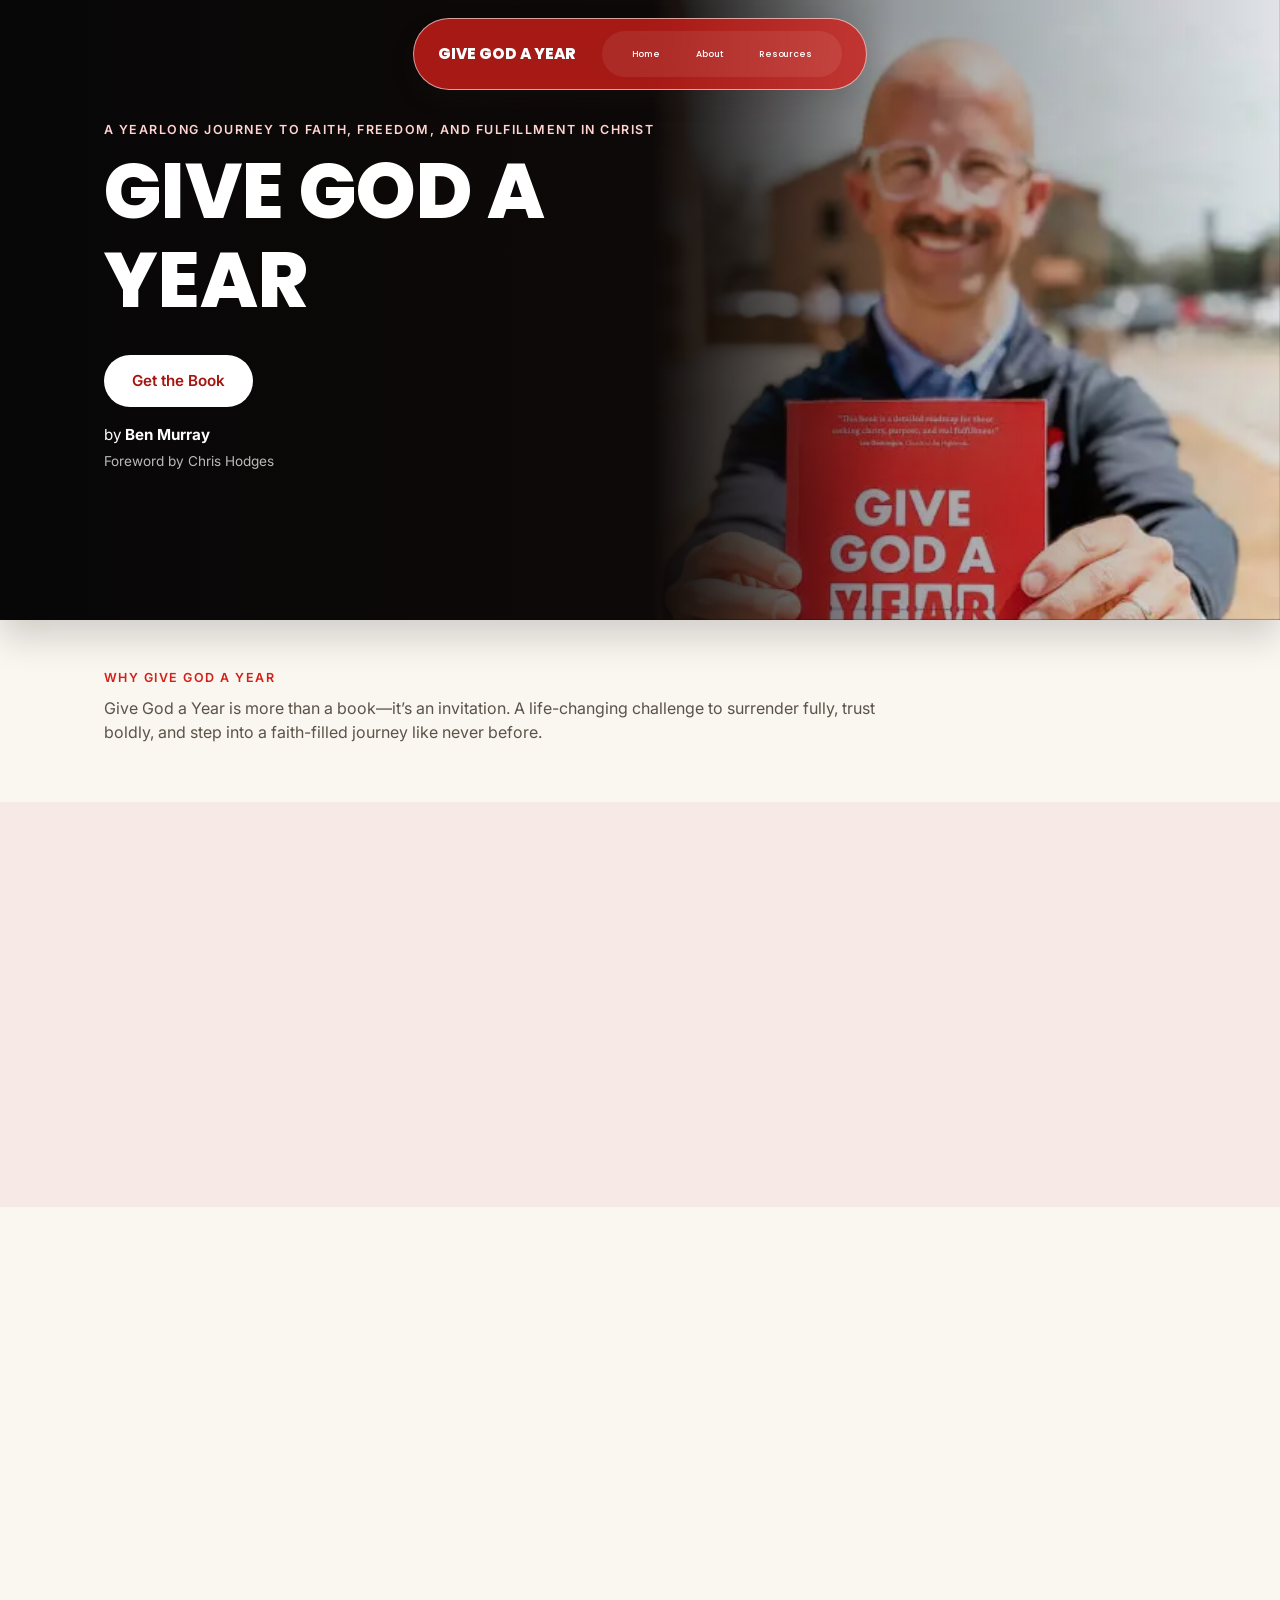
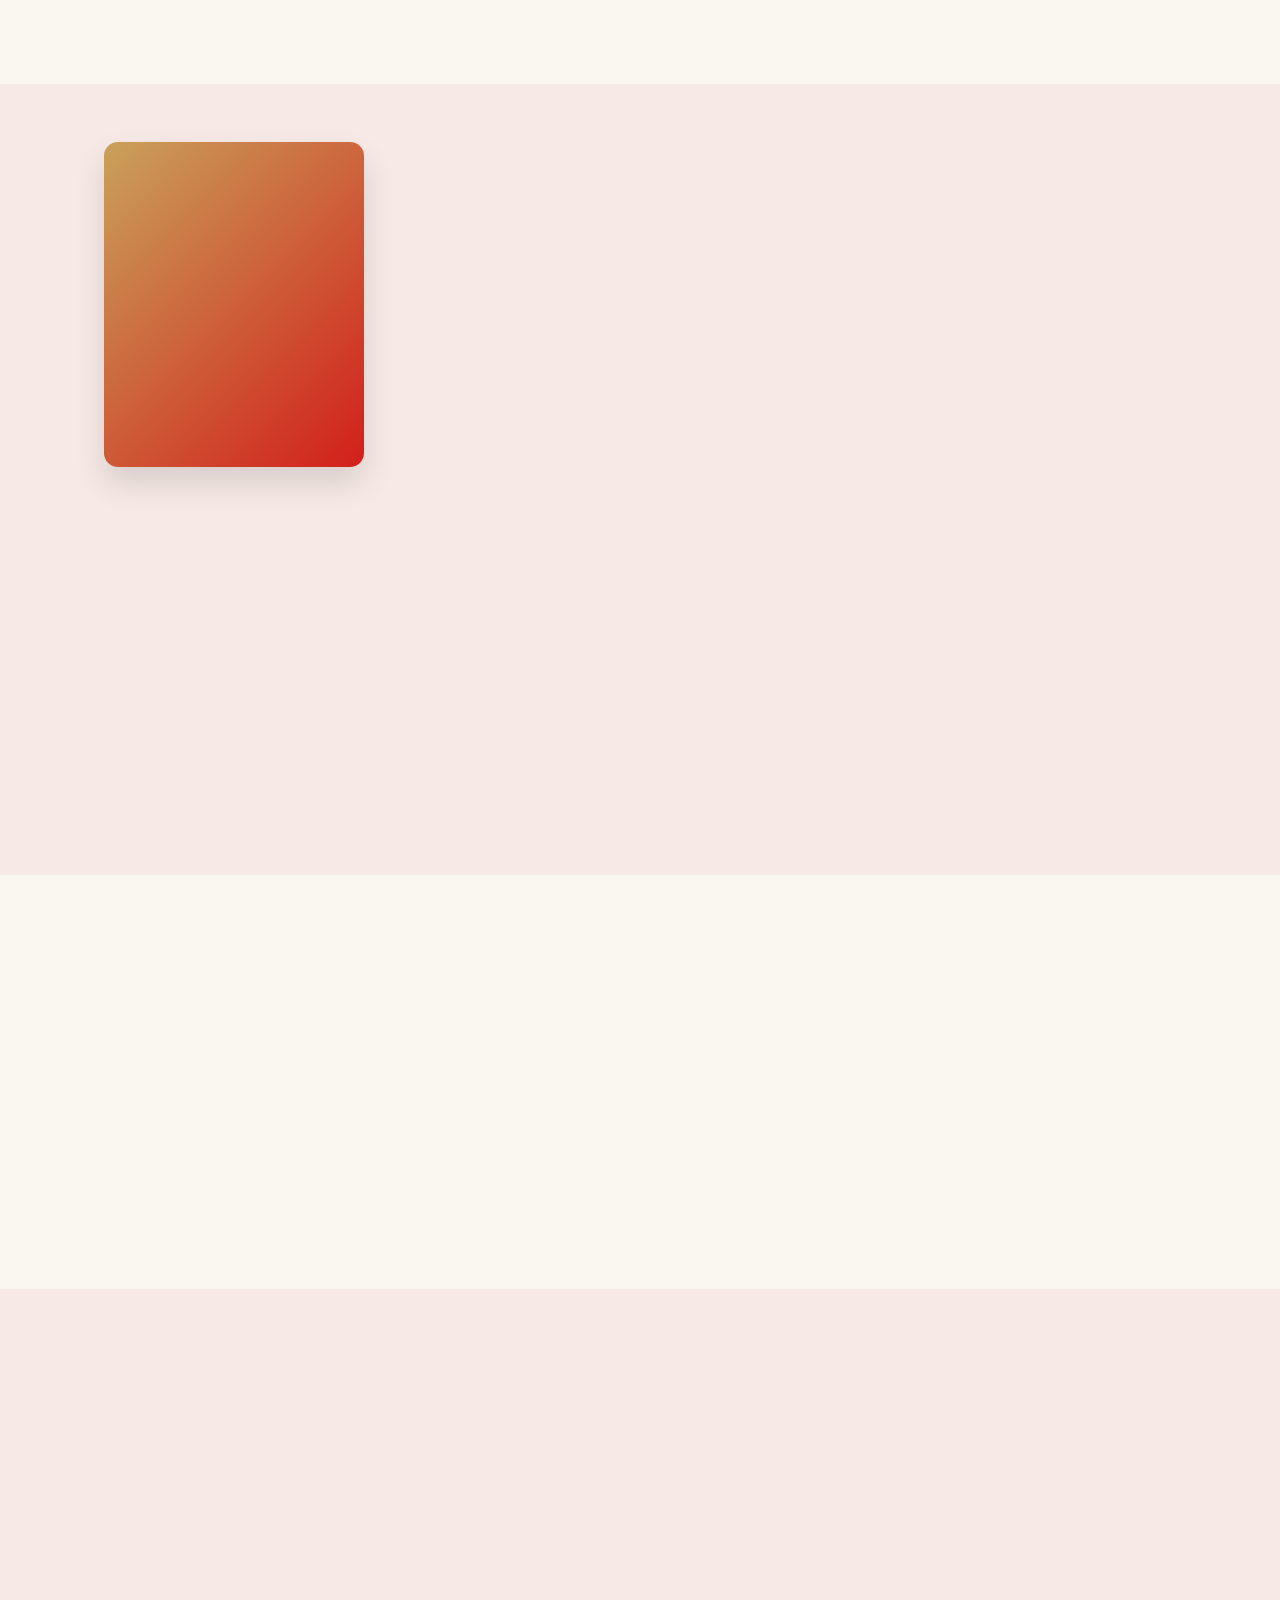
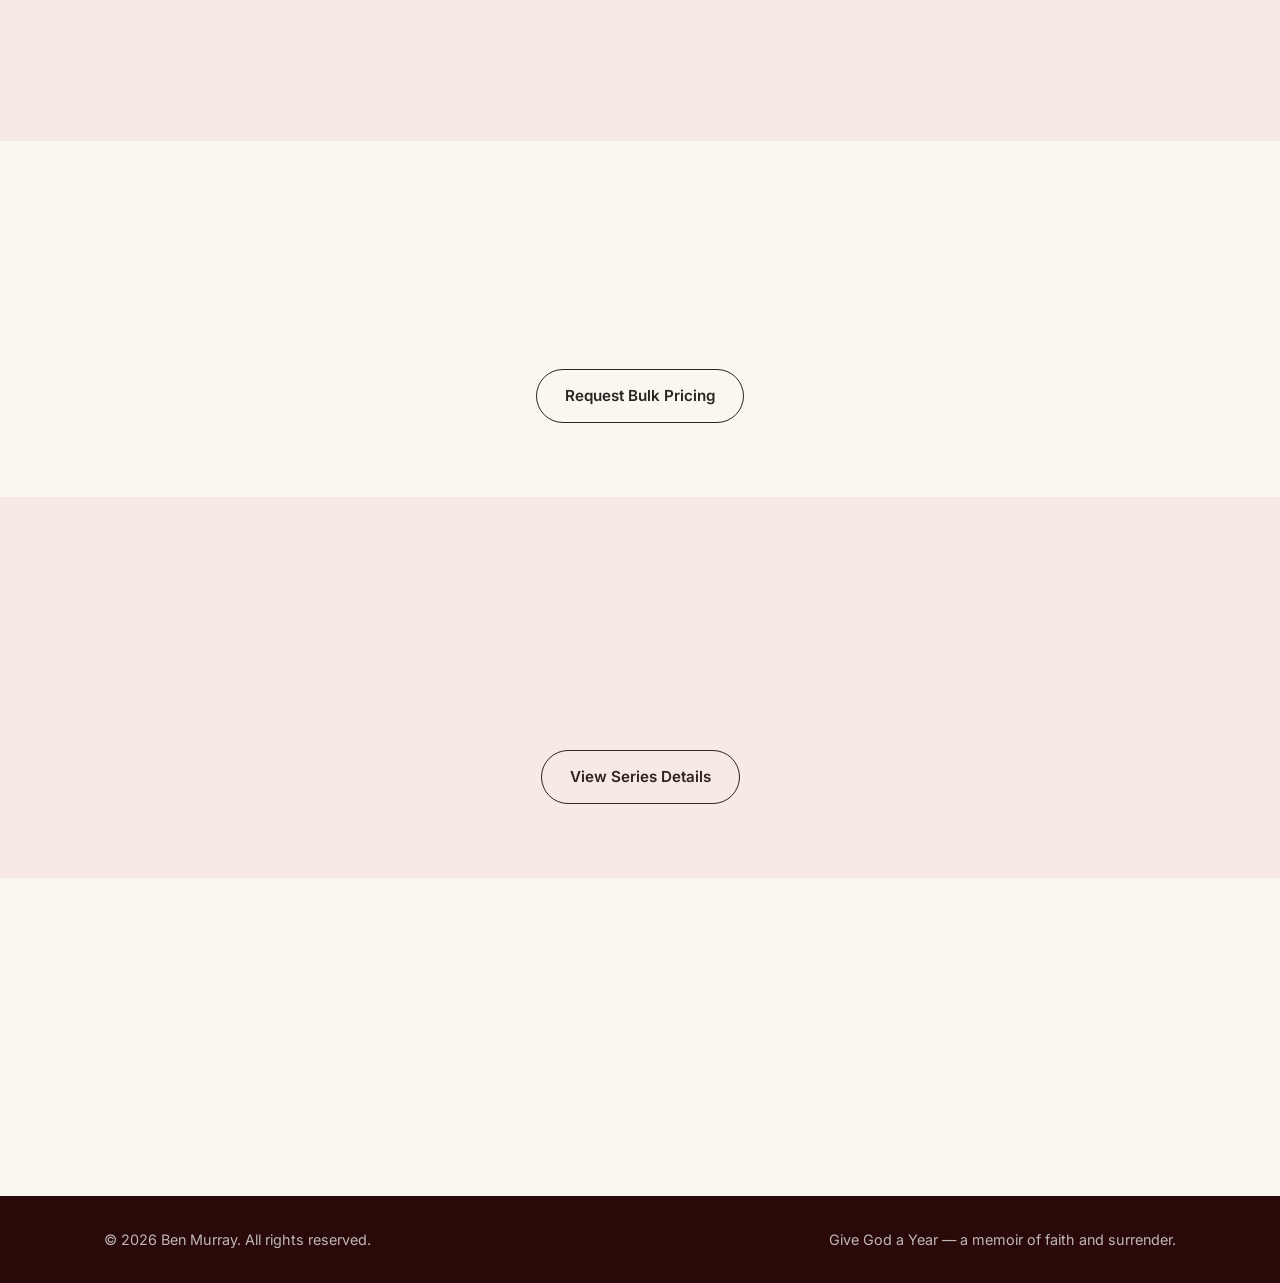
<file: index.html>
<!DOCTYPE html>
<html lang="en">
<head>
<meta charset="UTF-8" />
<meta name="viewport" content="width=device-width, initial-scale=1.0" />
<title>Give God a Year</title>
<meta name="description" content="Give God a Year — a memoir by Ben Murray about a year-long journey of faith, surrender, and transformation." />
<link rel="preconnect" href="https://fonts.googleapis.com">
<link rel="preconnect" href="https://fonts.gstatic.com" crossorigin>
<link href="https://fonts.googleapis.com/css2?family=Playfair+Display:wght@600;700;800&family=Inter:wght@400;500;600;700&family=Poppins:wght@700;800&family=Baloo+2:wght@600;700;800&display=swap" rel="stylesheet">
<link rel="stylesheet" href="styles.css" />
</head>
<body>

<header class="site-header">
  <nav class="nav container">
    <a href="index.html" class="logo">Give God a Year</a>
    <ul class="nav-links" id="navLinks">
      <li><a href="index.html">Home</a></li>
      <li><a href="about.html">About</a></li>
      <li><a href="resources.html">Resources</a></li>
    </ul>
  </nav>
</header>

<main>

  <!-- HERO -->
  <section id="top" class="hero">
    <div class="hero-bg" aria-hidden="true"></div>
    <div class="hero-photo" aria-hidden="true">
      <img src="images/give god a year pB.webp" alt="" />
    </div>
    <div class="container hero-inner">
      <div class="hero-text">
        <p class="eyebrow">A Yearlong Journey to Faith, Freedom, and Fulfillment in Christ</p>
        <h1>Give God a Year</h1>
        <div class="hero-actions">
          <a href="#buy" class="btn btn-primary">Get the Book</a>
        </div>
        <p class="hero-author">by <strong>Ben Murray</strong></p>
        <p class="hero-foreword">Foreword by Chris Hodges</p>
      </div>
      <div class="hero-cover">
        <img class="book-cover-img" src="images/cover.jpg" alt="Cover of Give God a Year by Ben Murray, foreword by Chris Hodges" />
      </div>
    </div>
  </section>

  <!-- ABOUT THE BOOK -->
  <section id="about" class="section">
    <div class="container about-grid">
      <div class="section-heading">
        <p class="eyebrow">Why Give God a Year</p>
      </div>
      <div class="about-content">
        <p>Give God a Year is more than a book—it’s an invitation. A life-changing challenge to surrender fully, trust boldly, and step into a faith-filled journey like never before.</p>
      </div>
    </div>
  </section>

  <!-- TAKE THE CHALLENGE -->
  <section id="challenge" class="section section-alt">
    <div class="container">
      <div class="section-heading center">
        <p class="eyebrow">Take the Challenge</p>
        <h2>Give God a Year, Starting Today</h2>
        <p>The book isn't just a story to read &mdash; it's an invitation. Commit to 365 days of intentional trust and see what changes when you stop steering and start surrendering.</p>
      </div>
      <div class="pillars">
        <div class="pillar">
          <h3>Commit</h3>
          <p>Pick your start date and mark one year on the calendar.</p>
        </div>
        <div class="pillar">
          <h3>Reflect</h3>
          <p>Use the book's prompts to track what surrender looks like in your own life.</p>
        </div>
        <div class="pillar">
          <h3>Share</h3>
          <p>Invite a friend, spouse, or small group to take the year with you.</p>
        </div>
      </div>
    </div>
  </section>

  <!-- ROLLOUT -->
  <section id="rollout" class="section">
    <div class="container">
      <div class="section-heading center">
        <p class="eyebrow">For Church Leaders</p>
        <h2>How to Roll it Out in Your Church</h2>
        <p>Give God a Year works as a church-wide experience, not just an individual read. Here's a simple path to bring it to your congregation.</p>
      </div>
      <div class="pillars">
        <div class="pillar">
          <h3>1. Preach It</h3>
          <p>Pair the book with the companion message series to launch the theme from the stage.</p>
        </div>
        <div class="pillar">
          <h3>2. Group It</h3>
          <p>Run the small group curriculum alongside the series so people can process together.</p>
        </div>
        <div class="pillar">
          <h3>3. Support It</h3>
          <p>Reach out for coaching and consulting to plan a rollout that fits your church.</p>
        </div>
      </div>
    </div>
  </section>

  <!-- AUTHOR -->
  <section id="author" class="section section-alt">
    <div class="container author-grid">
      <div class="author-photo-wrap">
        <img class="author-photo" src="images/Ben Murray.jpeg" alt="Ben Murray" />
      </div>
      <div class="author-bio">
        <p class="eyebrow">The Author</p>
        <h2>Ben Murray</h2>
        <h3 class="author-tagline"><em>A Yearlong Journey to Faith, Freedom, and Fulfillment in Christ</em></h3>
        <p>In his first book, Pastor Ben Murray guides us as we ask the question, "What would happen if you went all in with God for one year?" Give God a Year is more than a book—it’s an invitation. A life-changing challenge to surrender fully, trust boldly, and step into a faith-filled journey like never before.</p>
      </div>
    </div>
  </section>

  <!-- SMALL GROUP CURRICULUM -->
  <section id="curriculum" class="section section-alt">
    <div class="container about-grid">
      <div class="section-heading">
        <p class="eyebrow">For Groups</p>
        <h2>Small Group Curriculum</h2>
      </div>
      <div class="about-content">
        <p>A companion curriculum walks small groups through Give God a Year session by session, with discussion questions, reflection exercises, and challenges designed to deepen trust together.</p>
        <div class="hero-actions">
          <a href="#buy" class="btn btn-primary">Get the Curriculum</a>
        </div>
      </div>
    </div>
  </section>

  <!-- EXCERPT -->
  <section id="excerpt" class="section">
    <div class="container">
      <div class="section-heading center">
        <p class="eyebrow">From the Book</p>
        <h2>An Excerpt</h2>
      </div>
      <blockquote class="excerpt">
        <p>"I didn't give God a year because I was strong. I gave Him a year because I had run out of my own answers. What I found wasn't a formula for fixing my life &mdash; it was Someone who had been waiting, patiently, for me to stop pretending I could do it alone."</p>
        <cite>&mdash; Ben Murray, Give God a Year</cite>
      </blockquote>
    </div>
  </section>

  <!-- REVIEWS -->
  <section id="reviews" class="section section-alt">
    <div class="container">
      <div class="section-heading center">
        <p class="eyebrow">Reviews</p>
        <h2>What Readers Are Saying</h2>
      </div>
      <div class="reviews-grid">
        <div class="review-card">
          <div class="stars">★★★★★</div>
          <p>"This book is a detailed roadmap for those seeking clarity, purpose, and real fulfillment."</p>
          <p class="review-name">&mdash; Lee Domingue, Church of the Highlands</p>
        </div>
        <div class="review-card">
          <div class="stars">★★★★★</div>
          <p>"This book met me exactly where I was. Honest, encouraging, and beautifully written."</p>
          <p class="review-name">&mdash; A Reader</p>
        </div>
        <div class="review-card">
          <div class="stars">★★★★★</div>
          <p>"I've never read a faith memoir this raw and this hopeful at the same time."</p>
          <p class="review-name">&mdash; A Reader</p>
        </div>
      </div>
    </div>
  </section>

  <!-- BUY IN BULK -->
  <section id="bulk" class="section">
    <div class="container">
      <div class="section-heading center">
        <p class="eyebrow">For Churches &amp; Groups</p>
        <h2>Buy in Bulk</h2>
        <p>Outfitting a whole congregation or small group ministry? Discounted bulk pricing is available for churches, groups, and organizations.</p>
      </div>
      <div class="hero-actions" style="justify-content:center;">
        <a href="https://docs.google.com/forms/d/e/1FAIpQLSd5e9SY9l82tAGKGbaBB6eos03Pl-pWEzLaxn7SEF8QWXIgoQ/viewform" target="_blank" rel="noopener noreferrer" class="btn btn-ghost">Request Bulk Pricing</a>
      </div>
    </div>
  </section>

  <!-- MESSAGE SERIES -->
  <section id="series" class="section section-alt">
    <div class="container">
      <div class="section-heading center">
        <p class="eyebrow">For the Stage</p>
        <h2>Message Series</h2>
        <p>A ready-to-preach message series built around the themes of Give God a Year, complete with outlines and discussion questions to pair with the small group curriculum.</p>
      </div>
      <div class="hero-actions" style="justify-content:center;">
        <a href="#contact" class="btn btn-ghost">View Series Details</a>
      </div>
    </div>
  </section>

  <!-- NEWSLETTER -->
  <section id="contact" class="section">
    <div class="container newsletter">
      <div class="section-heading center">
        <p class="eyebrow">Stay in Touch</p>
        <h2>Get Updates from Ben Murray</h2>
        <p>Sign up to hear about new releases, events, and reflections.</p>
      </div>
      <form class="newsletter-form" id="newsletterForm">
        <input type="email" name="email" placeholder="Your email address" required aria-label="Email address" />
        <button type="submit" class="btn btn-primary">Subscribe</button>
      </form>
      <p class="form-note" id="formNote"></p>
    </div>
  </section>

</main>

<footer class="site-footer">
  <div class="container footer-inner">
    <p>&copy; <span id="year"></span> Ben Murray. All rights reserved.</p>
    <p class="footer-tag">Give God a Year &mdash; a memoir of faith and surrender.</p>
  </div>
</footer>

<script src="script.js"></script>
</body>
</html>
</file>
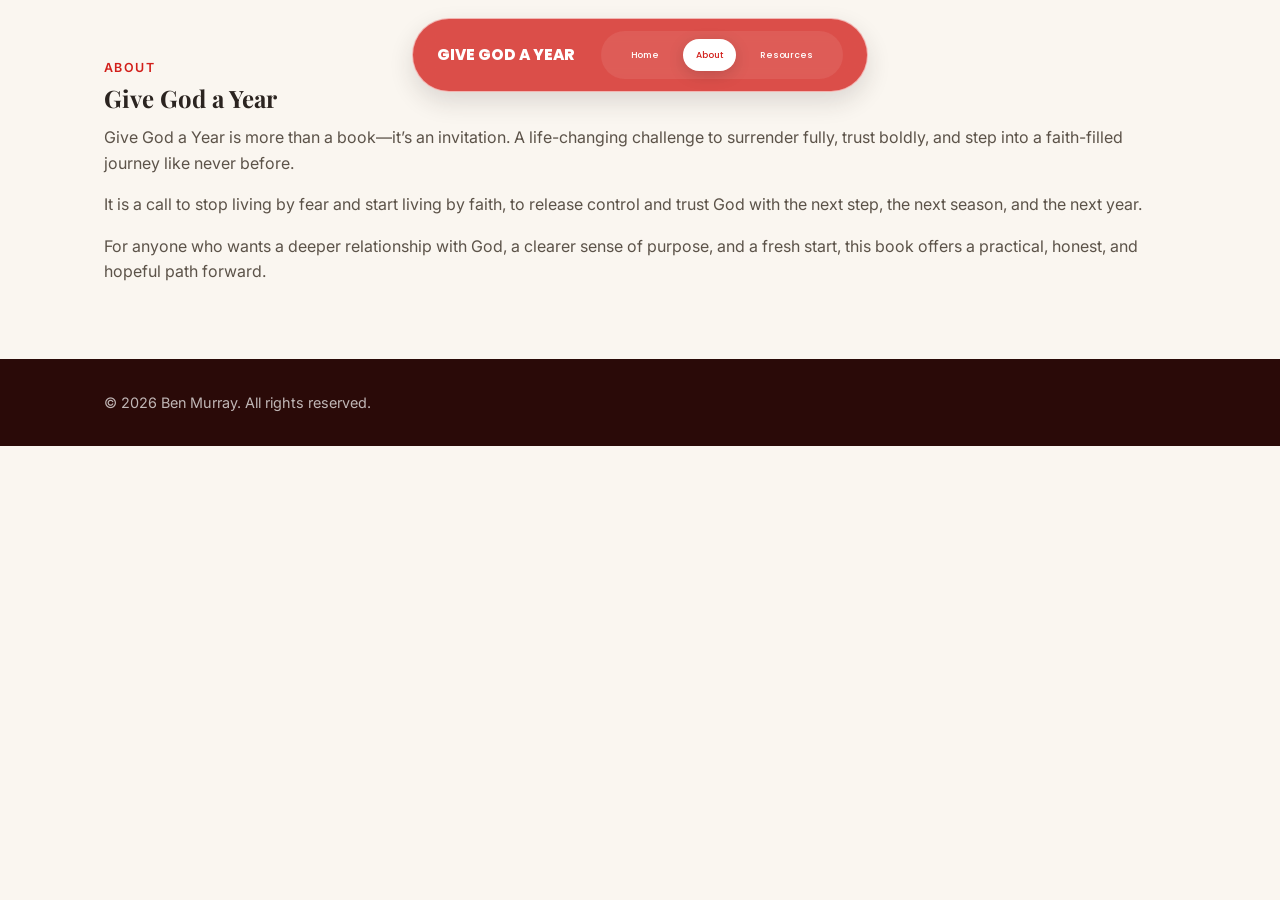
<file: about.html>
<!DOCTYPE html>
<html lang="en">
<head>
<meta charset="UTF-8" />
<meta name="viewport" content="width=device-width, initial-scale=1.0" />
<title>About | Give God a Year</title>
<link rel="preconnect" href="https://fonts.googleapis.com">
<link rel="preconnect" href="https://fonts.gstatic.com" crossorigin>
<link href="https://fonts.googleapis.com/css2?family=Playfair+Display:wght@600;700;800&family=Inter:wght@400;500;600;700&family=Poppins:wght@700;800&family=Baloo+2:wght@600;700;800&display=swap" rel="stylesheet">
<link rel="stylesheet" href="styles.css" />
</head>
<body>

<header class="site-header">
  <nav class="nav container">
    <a href="index.html" class="logo">Give God a Year</a>
    <ul class="nav-links" id="navLinks">
      <li><a href="index.html">Home</a></li>
      <li><a href="about.html">About</a></li>
      <li><a href="resources.html">Resources</a></li>
    </ul>
  </nav>
</header>

<main>
  <section class="section page-page">
    <div class="container narrow">
      <p class="eyebrow">About</p>
      <h1>Give God a Year</h1>
      <p>Give God a Year is more than a book—it’s an invitation. A life-changing challenge to surrender fully, trust boldly, and step into a faith-filled journey like never before.</p>
      <p>It is a call to stop living by fear and start living by faith, to release control and trust God with the next step, the next season, and the next year.</p>
      <p>For anyone who wants a deeper relationship with God, a clearer sense of purpose, and a fresh start, this book offers a practical, honest, and hopeful path forward.</p>
    </div>
  </section>
</main>

<footer class="site-footer">
  <div class="container footer-inner">
    <p>&copy; <span id="year"></span> Ben Murray. All rights reserved.</p>
  </div>
</footer>

<script src="script.js"></script>
</body>
</html>
</file>
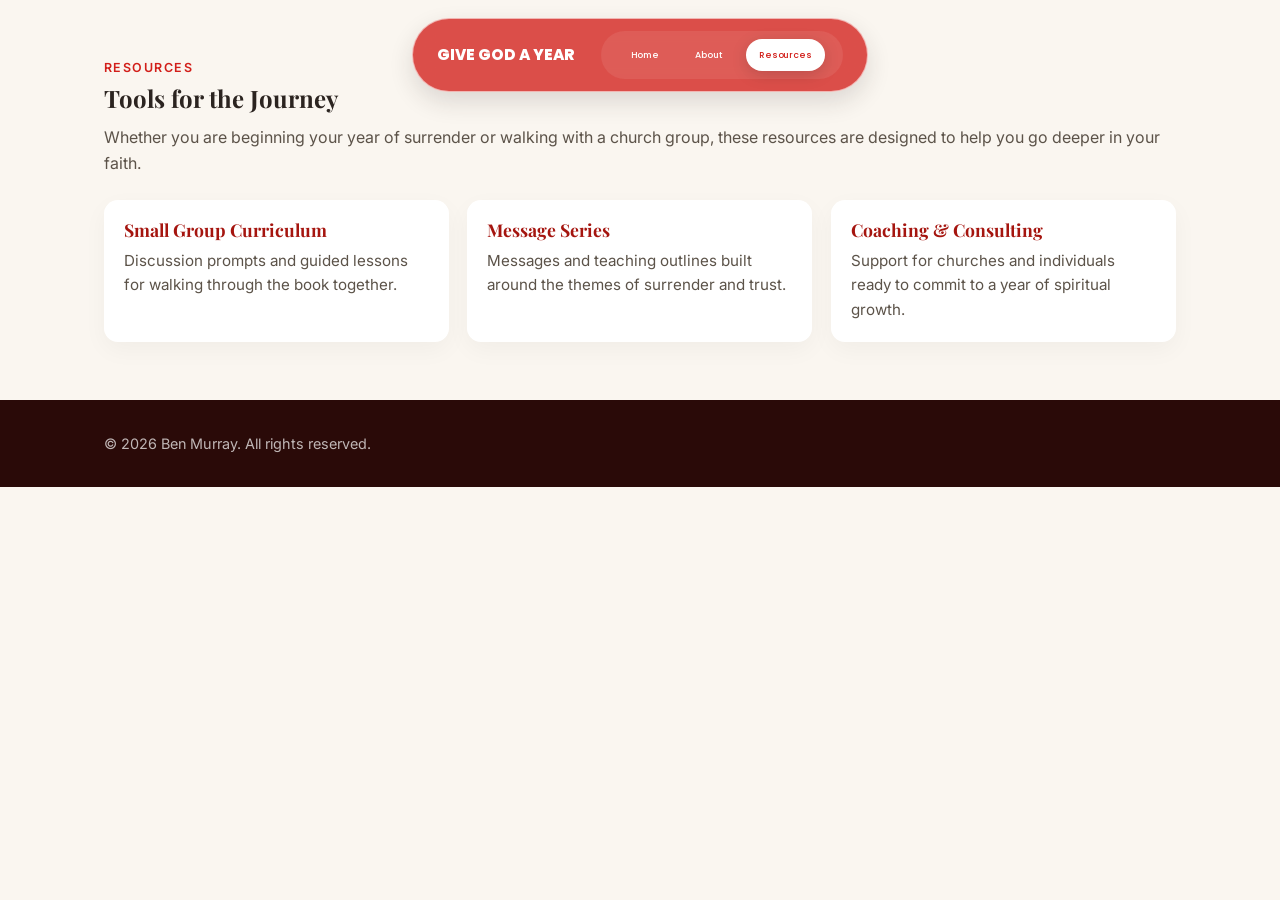
<file: resources.html>
<!DOCTYPE html>
<html lang="en">
<head>
<meta charset="UTF-8" />
<meta name="viewport" content="width=device-width, initial-scale=1.0" />
<title>Resources | Give God a Year</title>
<link rel="preconnect" href="https://fonts.googleapis.com">
<link rel="preconnect" href="https://fonts.gstatic.com" crossorigin>
<link href="https://fonts.googleapis.com/css2?family=Playfair+Display:wght@600;700;800&family=Inter:wght@400;500;600;700&family=Poppins:wght@700;800&family=Baloo+2:wght@600;700;800&display=swap" rel="stylesheet">
<link rel="stylesheet" href="styles.css" />
</head>
<body>

<header class="site-header">
  <nav class="nav container">
    <a href="index.html" class="logo">Give God a Year</a>
    <ul class="nav-links" id="navLinks">
      <li><a href="index.html">Home</a></li>
      <li><a href="about.html">About</a></li>
      <li><a href="resources.html">Resources</a></li>
    </ul>
  </nav>
</header>

<main>
  <section class="section page-page">
    <div class="container narrow">
      <p class="eyebrow">Resources</p>
      <h1>Tools for the Journey</h1>
      <p>Whether you are beginning your year of surrender or walking with a church group, these resources are designed to help you go deeper in your faith.</p>
      <div class="pillars">
        <div class="pillar">
          <h3>Small Group Curriculum</h3>
          <p>Discussion prompts and guided lessons for walking through the book together.</p>
        </div>
        <div class="pillar">
          <h3>Message Series</h3>
          <p>Messages and teaching outlines built around the themes of surrender and trust.</p>
        </div>
        <div class="pillar">
          <h3>Coaching &amp; Consulting</h3>
          <p>Support for churches and individuals ready to commit to a year of spiritual growth.</p>
        </div>
      </div>
    </div>
  </section>
</main>

<footer class="site-footer">
  <div class="container footer-inner">
    <p>&copy; <span id="year"></span> Ben Murray. All rights reserved.</p>
  </div>
</footer>

<script src="script.js"></script>
</body>
</html>
</file>
<file: styles.css>
:root {
  --color-bg: #faf6f0;
  --color-bg-alt: #f6e9e6;
  --color-ink: #2b2420;
  --color-ink-soft: #5c5349;
  --color-accent: #d21f1a;
  --color-accent-dark: #a5150f;
  --color-gold: #c9a15a;
  --font-serif: 'Playfair Display', Georgia, serif;
  --font-sans: 'Inter', -apple-system, BlinkMacSystemFont, sans-serif;
  --max-width: 1120px;
  --radius: 14px;
}

* { box-sizing: border-box; }

html { scroll-behavior: smooth; }

/* Scroll reveal */
.reveal {
  opacity: 0;
  transform: translateY(40px);
  transition: opacity 0.8s cubic-bezier(0.22, 1, 0.36, 1), transform 0.8s cubic-bezier(0.22, 1, 0.36, 1);
  will-change: opacity, transform;
}
.reveal.is-visible {
  opacity: 1;
  transform: translateY(0);
}
@media (prefers-reduced-motion: reduce) {
  .reveal { opacity: 1; transform: none; transition: none; }
  .hero-photo { animation: none; }
}

body {
  margin: 0;
  font-family: var(--font-sans);
  color: var(--color-ink);
  background: var(--color-bg);
  line-height: 1.6;
}

img { max-width: 100%; display: block; }

.container {
  max-width: var(--max-width);
  margin: 0 auto;
  padding: 0 24px;
}

h1, h2, h3 {
  font-family: var(--font-serif);
  line-height: 1.15;
  margin: 0 0 0.5em;
}

p { margin: 0 0 1em; color: var(--color-ink-soft); }

a { color: inherit; text-decoration: none; }

.eyebrow {
  text-transform: uppercase;
  letter-spacing: 0.12em;
  font-size: 0.78rem;
  font-weight: 600;
  color: var(--color-accent);
  margin: 0 0 0.6em;
}

/* Buttons */
.btn {
  display: inline-block;
  padding: 14px 28px;
  border-radius: 999px;
  font-weight: 600;
  font-size: 0.95rem;
  transition: transform 0.15s ease, box-shadow 0.15s ease, background 0.15s ease;
}
.btn-primary {
  background: var(--color-accent);
  color: #fff;
}
.btn-primary:hover { background: var(--color-accent-dark); transform: translateY(-2px); }
.btn-ghost {
  background: transparent;
  color: var(--color-ink);
  border: 1.5px solid var(--color-ink);
}
.btn-ghost:hover { background: var(--color-ink); color: #fff; }
.btn-light {
  background: #fff;
  color: var(--color-accent-dark);
  box-shadow: 0 4px 14px rgba(0,0,0,0.08);
}
.btn-light:hover { transform: translateY(-2px); }

/* Header */
.site-header {
  position: fixed;
  top: 18px;
  left: 0;
  right: 0;
  z-index: 100;
  padding: 0 clamp(8px, 2vw, 16px);
  background: transparent;
}
.nav {
  display: flex;
  align-items: center;
  justify-content: center;
  gap: clamp(14px, 2vw, 26px);
  width: fit-content;
  max-width: min(100%, 760px);
  margin: 0 auto;
  padding: clamp(8px, 1.3vw, 12px) clamp(18px, 2vw, 24px);
  background: rgba(210, 31, 26, 0.78);
  border: 1px solid rgba(255,255,255,0.58);
  border-radius: 999px;
  box-shadow: 0 10px 24px rgba(43, 36, 32, 0.14);
  backdrop-filter: blur(14px);
}
.logo {
  font-family: 'Poppins', var(--font-sans);
  font-weight: 800;
  font-size: 0.95rem;
  text-transform: uppercase;
  color: #fff;
  white-space: nowrap;
}
.logo.is-active {
  background: #fff;
  color: var(--color-accent);
  padding: clamp(6px, 1vw, 9px) clamp(9px, 1.5vw, 14px);
  border-radius: 999px;
  box-shadow: 0 3px 10px rgba(0,0,0,0.12);
  white-space: nowrap;
}
.nav-links {
  list-style: none;
  display: flex;
  align-items: center;
  justify-content: center;
  gap: clamp(6px, 1vw, 12px);
  margin: 0;
  padding: 0;
  font-family: 'Poppins', var(--font-sans);
  font-weight: 500;
  font-size: clamp(0.55rem, 0.7vw, 0.68rem);
  letter-spacing: -0.01em;
  color: #fff;
  background: rgba(255,255,255,0.08);
  border-radius: 999px;
  padding: clamp(5px, 0.8vw, 8px) clamp(10px, 1.4vw, 18px);
}
.nav-links a {
  position: relative;
  display: inline-flex;
  align-items: center;
  justify-content: center;
  padding: clamp(6px, 0.8vw, 8px) clamp(8px, 1.2vw, 12px);
  border-radius: 999px;
  transition: background 0.15s ease, color 0.15s ease, transform 0.15s ease, box-shadow 0.15s ease;
  color: #fff;
}
.nav-links a:hover {
  background: rgba(255,255,255,0.96);
  color: var(--color-accent);
  box-shadow: 0 4px 14px rgba(0,0,0,0.14);
  transform: translateY(-1px);
}
.nav-links a.is-active {
  background: #fff;
  color: var(--color-accent) !important;
  border-radius: 999px;
  padding: clamp(6px, 1vw, 9px) clamp(8px, 1.4vw, 13px);
  box-shadow: 0 4px 16px rgba(0,0,0,0.16);
  white-space: nowrap;
}
.nav-cta {
  background: #fff;
  color: var(--color-accent) !important;
  padding: 10px 20px;
  border-radius: 999px;
}
.nav-cta:hover { background: #ffe6e5; color: var(--color-accent) !important; }
.nav-toggle {
  display: none;
  flex-direction: column;
  gap: 5px;
  background: none;
  border: none;
  cursor: pointer;
  padding: 6px;
}
.nav-toggle span {
  width: 24px;
  height: 2px;
  background: #fff;
  display: block;
}

/* Hero */
.hero {
  --hero-side-inset: 0px;
  --hero-corner-radius: 0px;
  position: relative;
  min-height: 620px;
  overflow: hidden;
  padding: 120px 0 56px;
  background: #100908;
  margin-inline: var(--hero-side-inset);
  border-radius: 0 0 var(--hero-corner-radius) var(--hero-corner-radius);
  box-shadow: 0 18px 34px rgba(0,0,0,0.16);
  transition: margin 0.08s linear, border-radius 0.08s linear;
}
.hero-bg {
  position: absolute;
  inset: 0;
  background: linear-gradient(90deg, #080707 0%, #0d0908 51%, rgba(13,9,8,0.38) 70%, rgba(13,9,8,0.08) 100%);
  z-index: 1;
}
.hero-photo {
  position: absolute;
  inset: 0 0 0 auto;
  width: 58%;
  animation: hero-photo-fade 1.25s ease-out both;
  z-index: 0;
}
.hero-photo img {
  width: 100%;
  height: 100%;
  object-fit: cover;
  object-position: center top;
}
@keyframes hero-photo-fade {
  from { opacity: 0; transform: scale(1.035); }
  to { opacity: 1; transform: scale(1); }
}
.hero-inner {
  position: relative;
  z-index: 2;
  display: grid;
  grid-template-columns: 1fr;
  gap: 48px;
  align-items: center;
}
.hero-text h1 {
  font-family: 'Poppins', var(--font-sans);
  font-weight: 800;
  font-size: clamp(3rem, 6vw, 5.1rem);
  text-transform: uppercase;
  color: #fff;
  max-width: 9ch;
  margin-bottom: 0.4em;
}
.hero .eyebrow { color: #ffd4d1; }
.hero .btn-primary { background: #fff; color: var(--color-accent-dark); }
.hero .btn-primary:hover { background: #ffe4e2; }
.hero .btn-ghost { color: #fff; border-color: rgba(255,255,255,0.85); }
.hero .btn-ghost:hover { background: #fff; color: var(--color-accent-dark); }
.subtitle {
  font-size: 1.15rem;
  max-width: 46ch;
  color: var(--color-ink-soft);
}
.hero-actions {
  display: flex;
  gap: 12px;
  margin: 22px 0 16px;
  flex-wrap: wrap;
}
.hero-author { font-size: 0.95rem; margin-bottom: 4px; color: #fff; }
.hero-foreword { font-size: 0.85rem; color: rgba(255,255,255,0.72); }

.hero-cover {
  display: none;
}
.book-cover-img {
  width: 360px;
  max-width: 100%;
  border-radius: 6px;
  box-shadow: 0 34px 80px rgba(0,0,0,0.62);
  transform: rotate(3deg);
}

/* Sections */
.section { padding: 58px 0; }
#about { padding-top: 48px; }
.section-alt { background: var(--color-bg-alt); }
.section-heading { max-width: 640px; margin-bottom: 8px; }
.section-heading.center { margin-left: auto; margin-right: auto; text-align: center; }
.section-heading h2 { font-size: clamp(1.8rem, 3.5vw, 2.6rem); }

/* About */
.about-content p {
  max-width: 780px;
  margin-bottom: 0;
  line-height: 1.5;
}
.pillars {
  display: grid;
  grid-template-columns: repeat(auto-fit, minmax(200px, 1fr));
  gap: 18px;
  margin-top: 24px;
}
.pillar {
  background: #fff;
  border-radius: var(--radius);
  padding: 20px;
  box-shadow: 0 8px 24px rgba(0,0,0,0.04);
}
.pillar h3 { font-size: 1.1rem; color: var(--color-accent-dark); }
.pillar p { margin-bottom: 0; font-size: 0.95rem; }

/* Author */
.author-grid {
  display: grid;
  grid-template-columns: 260px 1fr;
  gap: 48px;
  align-items: center;
}
.author-photo-wrap {
  width: 100%;
  aspect-ratio: 4 / 5;
  border-radius: var(--radius);
  overflow: hidden;
  background: linear-gradient(135deg, var(--color-gold), var(--color-accent));
  box-shadow: 0 16px 32px rgba(0,0,0,0.12);
}
.author-photo {
  width: 100%;
  height: 100%;
  object-fit: cover;
  object-position: center 18%;
  display: block;
}
.author-bio p { max-width: 640px; }
.author-tagline {
  margin-top: -0.2em;
  margin-bottom: 0.9em;
  font-size: clamp(1.1rem, 2vw, 1.6rem);
  font-weight: 600;
  font-style: italic;
  color: var(--color-accent-dark);
  line-height: 1.3;
}

/* Excerpt */
.excerpt {
  max-width: 760px;
  margin: 0 auto;
  text-align: center;
  font-family: var(--font-serif);
  font-size: 1.5rem;
  font-style: italic;
  color: var(--color-ink);
  border: none;
  padding: 0;
}
.excerpt p { color: var(--color-ink); }
.excerpt cite {
  display: block;
  margin-top: 20px;
  font-family: var(--font-sans);
  font-style: normal;
  font-size: 0.95rem;
  color: var(--color-accent);
}

/* Reviews */
.reviews-grid {
  display: grid;
  grid-template-columns: repeat(auto-fit, minmax(240px, 1fr));
  gap: 24px;
}
.review-card {
  background: #fff;
  border-radius: var(--radius);
  padding: 28px;
  box-shadow: 0 8px 24px rgba(0,0,0,0.04);
}
.stars { color: var(--color-gold); font-size: 1.1rem; margin-bottom: 12px; }
.review-name { font-weight: 600; color: var(--color-ink); margin-bottom: 0; }

/* Buy */
.buy-section {
  background: linear-gradient(135deg, var(--color-accent) 0%, var(--color-accent-dark) 100%);
  color: #fff;
  text-align: center;
}
.buy-section h2 { color: #fff; }
.buy-section p { color: rgba(255,255,255,0.85); }
.buy-buttons {
  display: flex;
  gap: 16px;
  justify-content: center;
  flex-wrap: wrap;
  margin-top: 24px;
}

/* Newsletter */
.newsletter { text-align: center; }
.newsletter-form {
  display: flex;
  gap: 12px;
  justify-content: center;
  flex-wrap: wrap;
  max-width: 480px;
  margin: 0 auto;
}
.newsletter-form input {
  flex: 1;
  min-width: 220px;
  padding: 14px 18px;
  border-radius: 999px;
  border: 1.5px solid rgba(0,0,0,0.15);
  font-family: var(--font-sans);
  font-size: 1rem;
}
.newsletter-form input:focus { outline: 2px solid var(--color-accent); }
.form-note { margin-top: 14px; font-size: 0.9rem; color: var(--color-accent-dark); }

/* Footer */
.site-footer {
  background: #2a0a08;
  color: rgba(255,255,255,0.7);
  padding: 32px 0;
}
.footer-inner {
  display: flex;
  justify-content: space-between;
  flex-wrap: wrap;
  gap: 8px;
  font-size: 0.9rem;
}
.footer-inner p { color: rgba(255,255,255,0.7); margin: 0; }

/* Responsive */
@media (max-width: 860px) {
  .hero {
    min-height: auto;
    padding: 128px 0 68px;
  }
  .hero-inner { grid-template-columns: 1fr; text-align: center; }
  .hero-cover {
    order: initial;
    margin-top: 12px;
  }
  #about { padding-top: 90px; }
  .hero-actions { justify-content: center; }
  .hero-text h1 { max-width: none; }
  .book-cover-img { width: 270px; }
  .author-grid { grid-template-columns: 1fr; text-align: center; }
  .author-photo-wrap { max-width: 220px; margin: 0 auto; }
  .author-bio p { margin-left: auto; margin-right: auto; }
}

@media (max-width: 700px) {
  .nav-toggle { display: flex; }
  .nav-links {
    position: absolute;
    top: 100%;
    left: 0;
    right: 0;
    background: rgba(210, 31, 26, 0.96);
    flex-direction: column;
    align-items: flex-start;
    padding: 20px 24px;
    gap: 16px;
    display: none;
    border-bottom: 1px solid rgba(0,0,0,0.15);
  }
  .nav-links a.is-active {
    width: 100%;
    padding: 9px 13px;
  }
  .nav-links.open { display: flex; }
}
</file>
